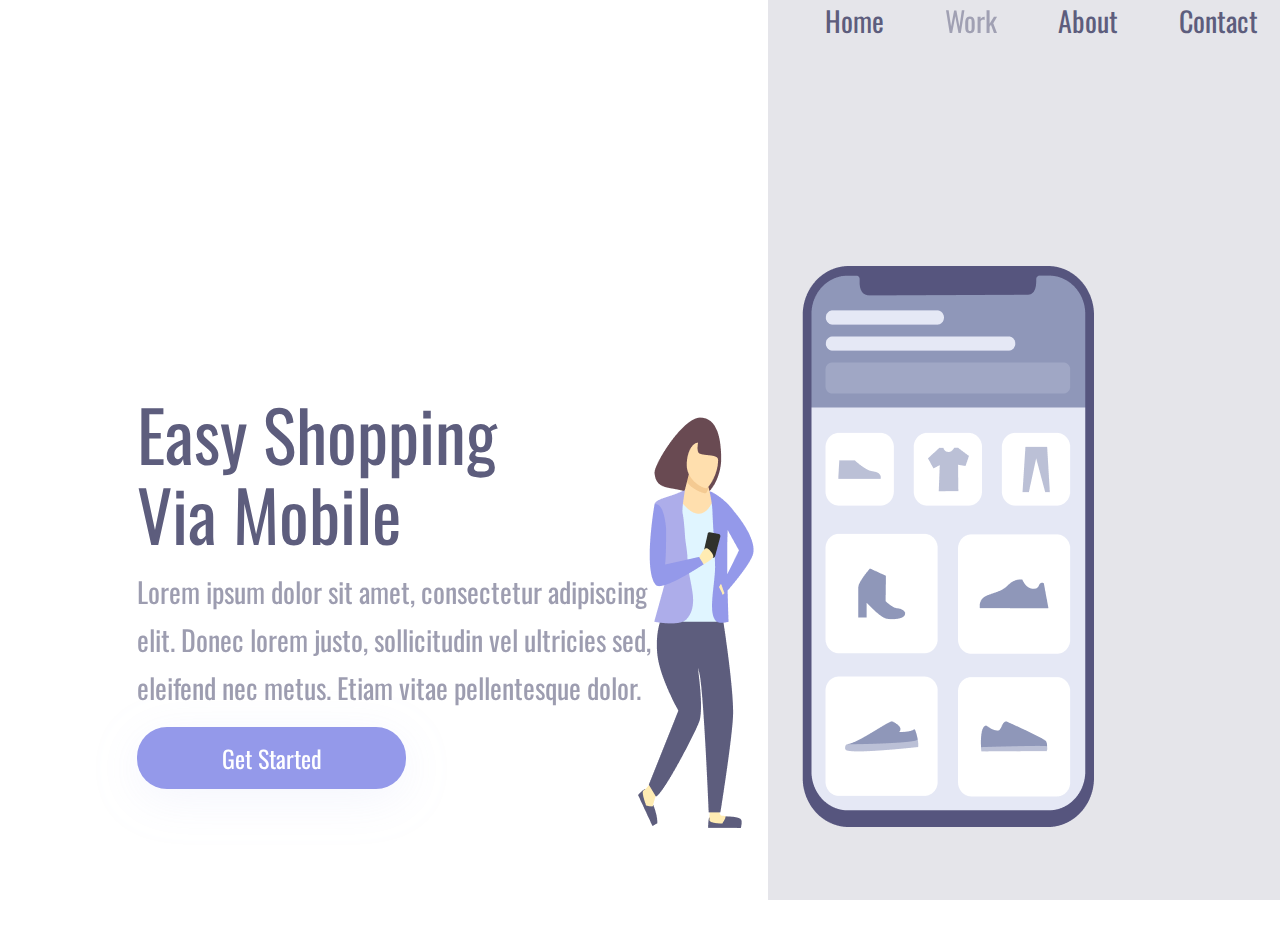
<file: index.html>
<!DOCTYPE html>
<html lang="en">

<head>
    <meta charset="UTF-8">
    <meta name="viewport" content="width=device-width, initial-scale=1.0">
    <link rel="stylesheet" href="./styles1.css">
    <link rel="preconnect" href="https://fonts.googleapis.com">
    <link rel="preconnect" href="https://fonts.gstatic.com" crossorigin>
    <link href="https://fonts.googleapis.com/css2?family=Oswald&display=swap" rel="stylesheet">
    <title>CSS - Projeto Editando o commit no github abcdef</title>
</head>

<body>
    <div class="container">
    <section class="container-left">
        <h1>Easy Shopping Via Mobile</h1>
        <p>Lorem ipsum dolor sit amet, consectetur adipiscing elit. Donec lorem justo, sollicitudin vel ultricies sed,
            eleifend nec metus. Etiam vitae pellentesque dolor. </p>
        <button>Get Started</button>
    </section>
    <section class="container-right">
        <header>
            <a>Home</a>
            <a>Work</a>
            <a>About</a>
            <a>Contact</a>
        </header>
        <img src="./img/girl-cellphone.png" alt="girl-cellphone">
    </section>
    </div>
</body>

</html>
</file>
<file: styles1.css>
* {
    margin: 0px;
    padding: 0px;
    box-sizing: border-box;
    font-family: 'Oswald', sans-serif;
}

.container {
    height: 101vh;
    width: 100vw;
}

.container-left {
    display: inline-block;
    width: 60%;
    padding: 137px;
    margin-top: 20%;
}

.container-right {
    display: inline-block;
    background-color: rgba(93, 93, 125, 0.16);
    height: 100vh;
    width: 40%;
    position: absolute;
}

img {
    position: relative;
    top: 25%;
    right: 130px;
}

h1 {
    font-weight: 400;
    font-size: 70px;
    line-height: 80px;
    color: #5d5d7d;
    width: 368px;

}

p {
    color: #5D5D7D;
    font-size: 28px;
    font-weight: 400;
    line-height: 48px;
    opacity: 0.6;
    margin: 15px 0;
    width: 540px;
}

button {
    width: 269px;
    height: 62px;
    background: #9499EA;
    filter: drop-shadow(0px 10px 24px rgba(148, 153, 234, 0.10));

    color: #FFF;
    text-align: center;
    font-size: 24px;
    font-weight: 400;
    line-height: normal;

    border: none;
    border-radius: 30px;
    cursor: pointer;
}

button:hover {
    opacity: 0.8;
}

button:active {
    opacity: 0.5;
}

a {
    font-size: 28px;
    line-height: 41px;
    color: #5D5D7D;
    margin-right: 41px;
    cursor: pointer;
    margin: 24px 0 0 57px;
}

a:nth-child(2) {
    opacity: 0.5;
}

a:hover {
    opacity: 0.4;
}

a:active {
    opacity: 0.8;
}

@media screen and (max-width: 900px){
    .container-left {
        width: 100%;
        height: 50%;
        padding: 0px;
        margin: 0px;

    }

    .container-right {
        display: block;
        width: 100%;
        height: auto;
        position: static; 
        padding: 40px;
    }

    img {
        position: static;
        width: 90%;
    }

    header {
        display: none;
    }

    h1 {
        font-size: 36px;
        line-height: 52px;
        width: auto;
        margin: 58px 50px 0 50px;
        text-align: center;
    }

    p {
        margin: 15px 40px;
        width: auto;
        text-align: center;
        font-size: 14px;
        line-height: 24px;
    }

    button {
        margin: 0 auto;
        display: block;
    }
}
</file>
